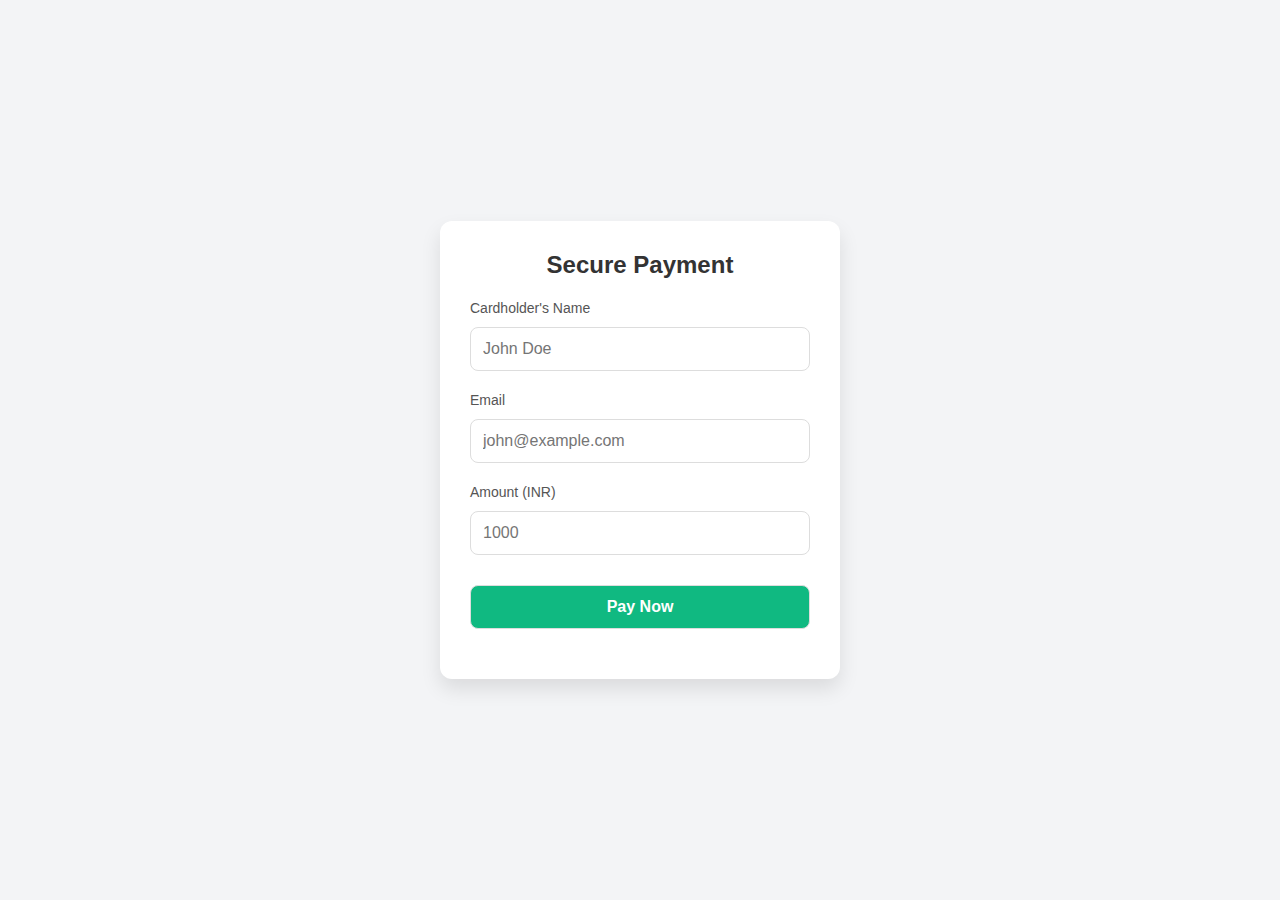
<file: another.html>
<!DOCTYPE html>
<html lang="en">
<head>
  <meta charset="UTF-8">
  <meta name="viewport" content="width=device-width, initial-scale=1.0">
  <title>Responsive Payment Gateway</title>
  <!-- Razorpay JavaScript SDK -->
  <script src="https://checkout.razorpay.com/v1/checkout.js"></script>
  <style>
    /* Global styles */
    * {
      box-sizing: border-box;
      margin: 0;
      padding: 0;
    }

    body {
      font-family: 'Arial', sans-serif;
      background-color: #f3f4f6;
      display: flex;
      justify-content: center;
      align-items: center;
      height: 100vh;
      padding: 20px;
    }

    .container {
      background-color: white;
      padding: 30px;
      border-radius: 12px;
      box-shadow: 0 10px 20px rgba(0, 0, 0, 0.1);
      max-width: 400px;
      width: 100%;
    }

    h1 {
      text-align: center;
      font-size: 24px;
      margin-bottom: 20px;
      color: #333;
    }

    label {
      font-size: 14px;
      color: #555;
    }

    input, select, button {
      width: 100%;
      padding: 12px;
      margin-top: 10px;
      margin-bottom: 20px;
      border-radius: 8px;
      border: 1px solid #ddd;
      font-size: 16px;
    }

    button {
      background-color: #10b981;
      color: white;
      font-weight: bold;
      cursor: pointer;
      transition: background-color 0.3s;
    }

    button:hover {
      background-color: #059669;
    }

    /* Responsive */
    @media screen and (max-width: 768px) {
      .container {
        padding: 20px;
      }

      input, select, button {
        font-size: 14px;
        padding: 10px;
      }

      h1 {
        font-size: 20px;
      }
    }
  </style>
</head>
<body>

  <div class="container">
    <h1>Secure Payment</h1>
    <form id="paymentForm">
      <!-- Card Details -->
      <label for="cardName">Cardholder's Name</label>
      <input type="text" id="cardName" placeholder="John Doe" required>

      <label for="cardEmail">Email</label>
      <input type="email" id="cardEmail" placeholder="john@example.com" required>

      <label for="amount">Amount (INR)</label>
      <input type="number" id="amount" placeholder="1000" required>

      <!-- Button to trigger payment -->
      <button type="button" id="payNow">Pay Now</button>
    </form>
  </div>

  <script>
    document.getElementById('payNow').onclick = function (e) {
      e.preventDefault();

      // Get input values
      const name = document.getElementById('cardName').value;
      const email = document.getElementById('cardEmail').value;
      const amount = document.getElementById('amount').value * 100; // Convert to paise

      if (!name || !email || !amount) {
        alert('Please fill out all fields.');
        return;
      }

      // Create Razorpay order options
      const options = {
        "key": "rzp_test_9pdo0ZRd5z6MNr", // Replace with your Razorpay API key
        "amount": amount,
        "currency": "INR",
        "name": name,
        "description": "Test Transaction",
        "handler": function (response) {
          alert("Payment Successful. Payment ID: " + response.razorpay_payment_id);
        },
        "prefill": {
          "name": name,
          "email": email
        },
        "theme": {
          "color": "#10b981"
        }
      };

      const rzp = new Razorpay(options);
      rzp.open();
    };
  </script>

</body>
</html>
</file>
